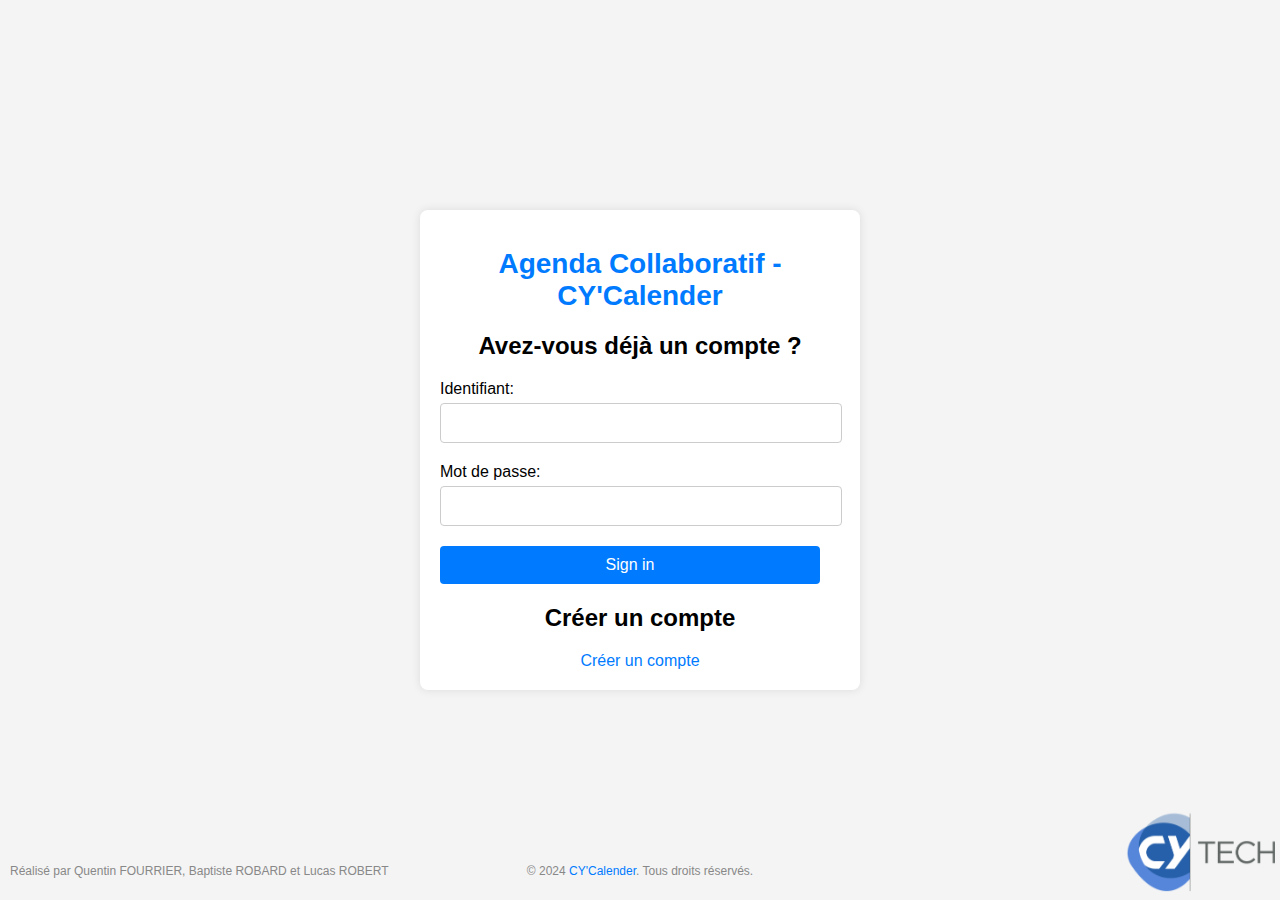
<file: index.html>
<!DOCTYPE html>
<html lang="fr">
<head>
    <meta charset="UTF-8">
    <meta name="viewport" content="width=device-width, initial-scale=1.0">
    <title>Connexion avec Code</title>
    <link rel="stylesheet" href="connectionlogin.css">
</head>
<body>
<div class="container">
  <h1>Agenda Collaboratif - CY'Calender</h1>
  
  <!-- Afficher le formulaire de login -->
  <div id="loginSection">
    <h2> Avez-vous déjà un compte ? </h2>
    <form id="loginForm" action="login.php" method="post">
      <div class="form-group">
        <label for="username">Identifiant:</label>
        <input type="text" id="username" name="username" required/>
      </div>
      <div class="form-group">
        <label for="pass" id="pass-label">Mot de passe:</label>
        <input type="password" id="pass" name="password" minlength="8" required />
      </div>
      <div class="form-group">
        <input type="submit" value="Sign in"/>
      </div>
    </form>
  </div>

  <!-- Lien pour ouvrir le formulaire de création de compte dans une autre page -->
  <h2> Créer un compte </h2>
  <a href="signup.html">Créer un compte</a>
</div>

<!-- Logo PNG -->
<div class="logo">
    <img src="cy.png" alt="Logo" width="150" height="auto"/>
</div>

<!-- Créateurs du site -->
<footer class="creators">
    <p>Réalisé par Quentin FOURRIER, Baptiste ROBARD et Lucas ROBERT</p>
</footer>

<!-- Copyright -->
<footer class="copyright">
    <p>&copy; 2024 <a href="https://www.youtube.com/watch?v=ZRTNHDd0gL8&ab_channel=AdamOndra">CY'Calender</a>. Tous droits réservés.</p>
</footer>

</body>
</html>
</file>
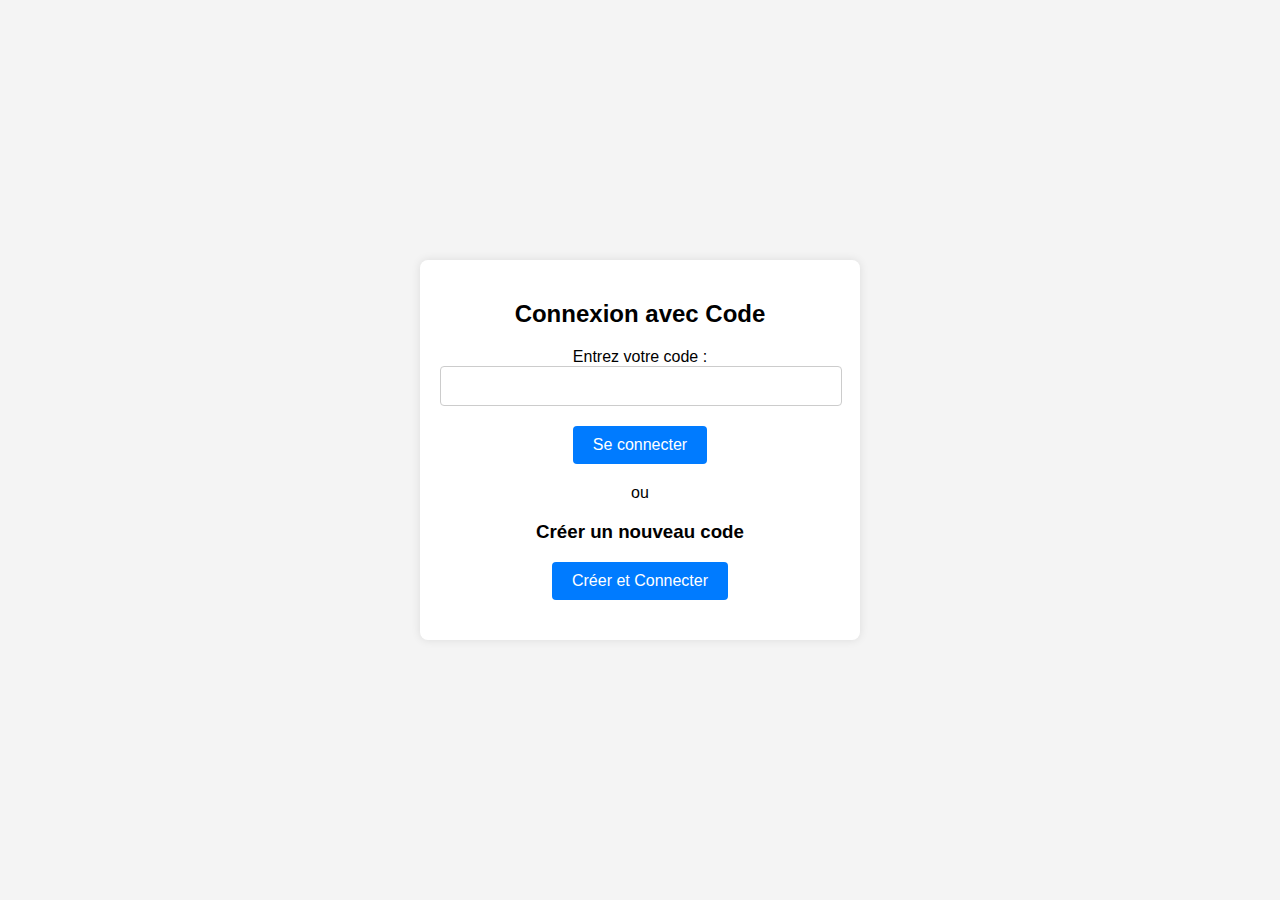
<file: connection.html>
<!DOCTYPE html>
<html lang="fr">
<head>
    <meta charset="UTF-8">
    <meta name="viewport" content="width=device-width, initial-scale=1.0">
    <title>Connexion avec Code</title>
    <link rel="stylesheet" href="connection.css">
</head>
<body>
    <div class="container">
        <h2>Connexion avec Code</h2>
        <form action="login.php" method="post">
            <div class="form-group">
                <label for="code">Entrez votre code :</label>
                <input type="text" id="code" name="code" required>
            </div>
            <div class="form-group">
                <input type="submit" value="Se connecter">
            </div>
        </form>
        <p>ou</p>
        <h3>Créer un nouveau code</h3>
        <form action="nouvelle_page.php" method="post">
            <div class="form-group">
                <input type="submit" value="Créer et Connecter" action="create.html">
            </div>
        </form>
    </div>
</body>
</html>
</file>
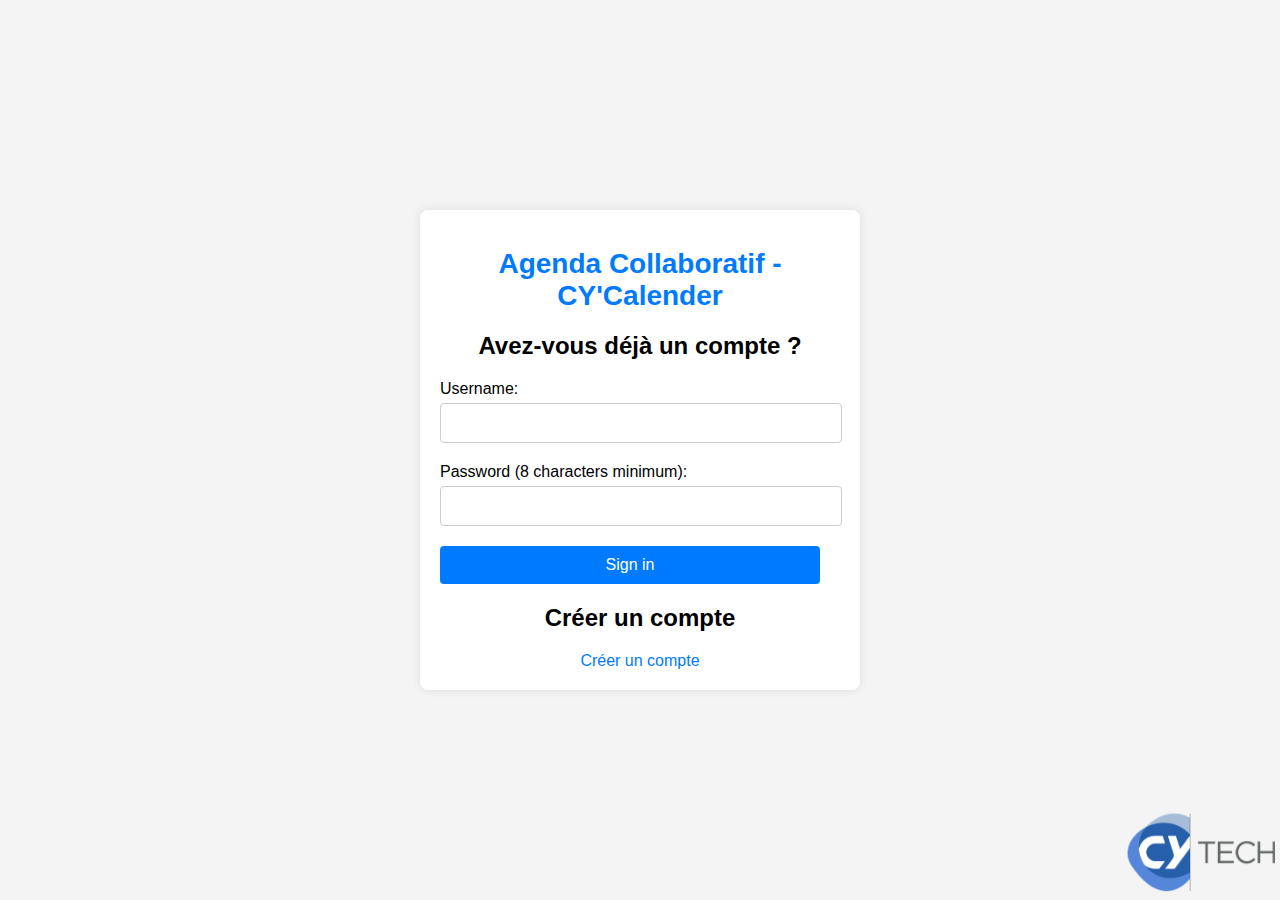
<file: connectionlogin.html>
<!DOCTYPE html>
<html lang="fr">
<head>
    <meta charset="UTF-8">
    <meta name="viewport" content="width=device-width, initial-scale=1.0">
    <title>Connexion avec Code</title>
    <link rel="stylesheet" href="connectionlogin.css">
</head>
<body>
<div class="container">
  <h1>Agenda Collaboratif - CY'Calender</h1> <!-- Déplacer le titre ici -->
  <h2> Avez-vous déjà un compte ? </h2>
  <form action="login.php" method="post">
    <div class="form-group">
      <label for="username">Username:</label>
      <input type="text" id="username" name="username" required/>
    </div>
    <div class="form-group">
      <label for="pass" id="pass-label">Password (8 characters minimum):</label>
      <input type="password" id="pass" name="password" minlength="8" required />
    </div>
    <div class="form-group">
      <input type="submit" value="Sign in"/>
    </div>
  </form>

  <!-- Lien pour ouvrir le formulaire de création de compte dans une autre page -->
  <h2> Créer un compte </h2>
  <a href="signup.html">Créer un compte</a>
</div>

<!-- Logo PNG -->
<div class="logo">
    <img src="cy.png" alt="Logo" width="150" height="auto"/>
</div>

</body>
</html>
</file>
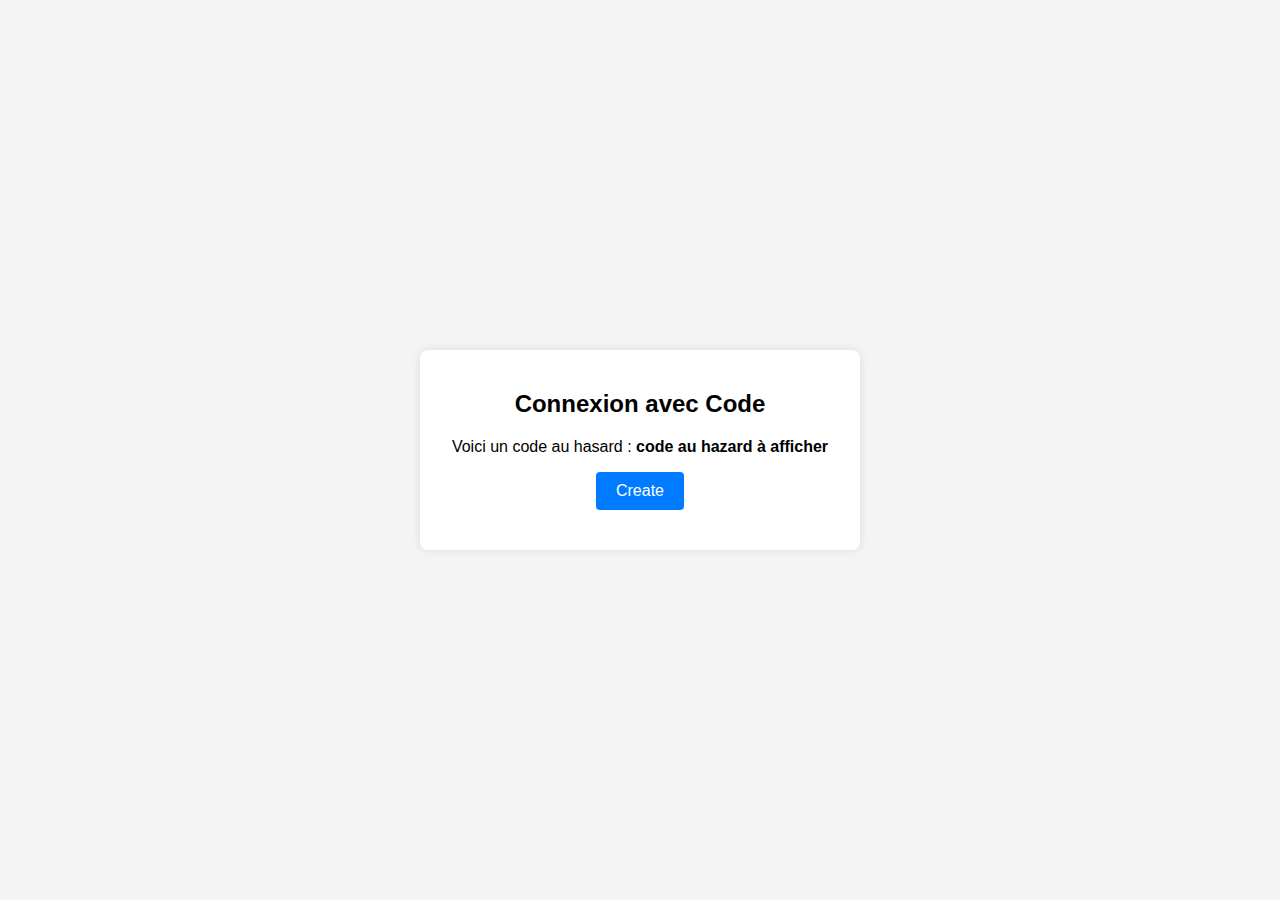
<file: create.html>
<!DOCTYPE html>
<html lang="fr">
<head>
    <meta charset="UTF-8">
    <meta name="viewport" content="width=device-width, initial-scale=1.0">
    <title>Connexion avec Code</title>
    <link rel="stylesheet" href="create.css">
</head>
<body>
    <div class="container">
        <h2>Connexion avec Code</h2>
        <p>Voici un code au hasard : <strong id="random-code">code au hazard à afficher</strong></p>
        <form action="login.php" method="post">
            <div class="form-group">
                <input type="submit" value="Create">
            </div>
        </form>
            </div>
        </form>
    </div>
</body>
</html>
</file>
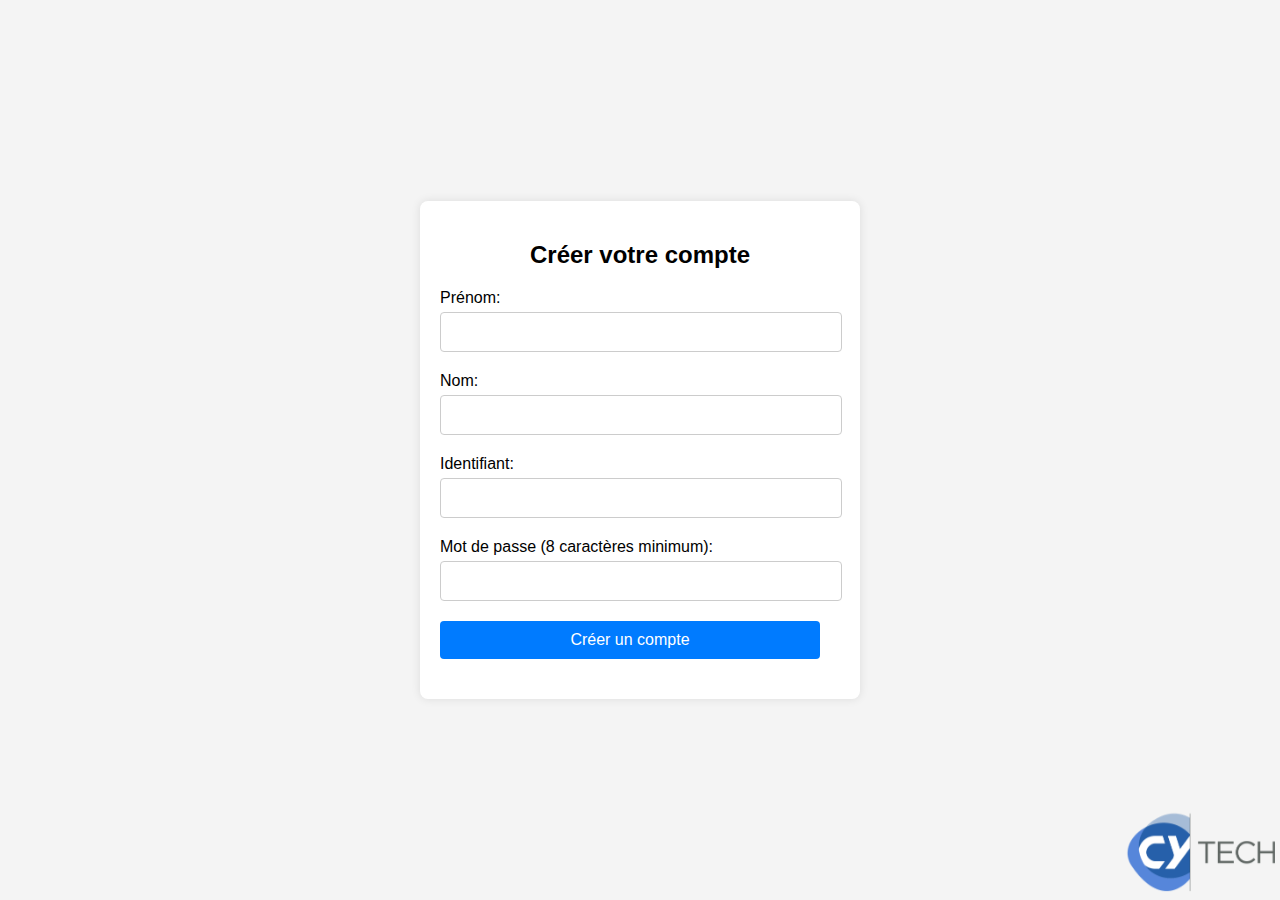
<file: signup.html>
<!DOCTYPE html>
<html lang="fr">
<head>
    <meta charset="UTF-8">
    <meta name="viewport" content="width=device-width, initial-scale=1.0">
    <title>Connexion avec Code</title>
    <link rel="stylesheet" href="connectionlogin.css">
    <style>
        .notification {
            display: none;
            position: fixed;
            top: 50%;
            left: 50%;
            transform: translate(-50%, -50%);
            padding: 15px;
            background-color: #f44336;
            color: white;
            border-radius: 5px;
            z-index: 1;
        }
    </style>
</head>
<body>
<div class="container">
<h2> Créer votre compte </h2>
<form action="signup.php" method="post">
    <div class="form-group">
      <label for="first-name">Prénom:</label>
      <input type="text" id="first-name" name="first-name" required/>
    </div>
    <div class="form-group">
      <label for="last-name">Nom:</label>
      <input type="text" id="last-name" name="last-name" required/>
    </div>
    <div class="form-group">
      <label for="new-username">Identifiant:</label>
      <input type="text" id="new-username" name="new-username" required/>
    </div>
    <div class="form-group">
      <label for="new-pass" id="new-pass-label">Mot de passe (8 caractères minimum):</label>
      <input type="password" id="new-pass" name="new-password" minlength="8" required />
    </div>
    <div class="form-group">
      <input type="submit" value="Créer un compte"/>
    </div>
</form>
</div>

<!-- Logo PNG -->
<div class="logo">
    <img src="cy.png" alt="Logo" width="150" height="auto"/>
</div>

<!-- Notification -->
<div id="notification" class="notification"></div>

<script>
    // Récupérer le paramètre d'URL
    const urlParams = new URLSearchParams(window.location.search);
    const error = urlParams.get('error');

    // Vérifier si une erreur est présente dans l'URL et afficher la notification appropriée
    if (error === 'existing_username') {
        const notification = document.getElementById('notification');
        notification.textContent = 'Ce nom d\'utilisateur est déjà pris.';
        notification.style.display = 'block';

        // Masquer la notification après 3 secondes
        setTimeout(() => {
            notification.style.display = 'none';
        }, 3000);
    }
</script>

</body>
</html>
</file>
<file: connectionlogin.css>
body {
    font-family: Arial, sans-serif;
    margin: 0;
    padding: 0;
    background-color: #f4f4f4;
    display: flex;
    justify-content: center;
    align-items: center;
    min-height: 100vh; /* Utiliser min-height pour s'assurer que le contenu peut dépasser la hauteur de la fenêtre */
    position: relative; /* Position relative pour les éléments enfants positionnés absolument */
}

.container {
    background-color: #fff;
    padding: 20px;
    border-radius: 8px;
    box-shadow: 0 0 10px rgba(0, 0, 0, 0.1);
    max-width: 400px;
    width: 100%;
    text-align: center;
}

.form-group {
    margin-bottom: 20px;
    display: flex;
    flex-direction: column;
    align-items: flex-start;
}

.form-group label {
    margin-bottom: 5px;
}

.form-group input {
    width: calc(100% - 20px);
    padding: 10px;
    border: 1px solid #ccc;
    border-radius: 4px;
    font-size: 16px;
}

input[type="submit"] {
    background-color: #007bff;
    color: #fff;
    border: none;
    padding: 10px 20px;
    border-radius: 4px;
    cursor: pointer;
    font-size: 16px;
    transition: background-color 0.3s ease;
}

input[type="submit"]:hover {
    background-color: #0056b3;
}

#pass-label {
    font-size: 16px;
}

.logo {
    position: fixed;
    bottom: 5px;
    right: 5px;
    max-width: 150px;
    height: auto;
}

h1 {
    text-align: center;
    color: #007bff;
    margin-bottom: 20px;
    font-size: 28px;
}

a {
    color: #007bff;
    text-decoration: none;
}

a:hover {
    text-decoration: underline;
}

/* Styles pour les créateurs */
.creators {
    position: absolute;
    bottom: 10px;
    left: 10px;
    color: #888; /* Couleur de texte grise */
    font-size: 12px; /* Taille de police plus petite */
}

/* Styles pour le copyright */
.copyright {
    position: absolute;
    bottom: 10px;
    left: 50%; /* Déplacer le texte vers le centre */
    transform: translateX(-50%); /* Ajuster le texte vers la gauche de moitié de sa largeur */
    color: #888;
    font-size: 12px;
}

/* Ajout de styles pour le message de consentement des cookies */
.cookie-consent {
    position: fixed;
    bottom: 0;
    left: 0;
    width: 100%;
    background-color: #f8f8f8;
    padding: 10px;
    text-align: center;
    box-shadow: 0 -2px 5px rgba(0, 0, 0, 0.1);
}

.cookie-consent p {
    margin: 0;
}

.cookie-consent button {
    background-color: #007bff;
    color: #fff;
    border: none;
    padding: 8px 16px;
    border-radius: 4px;
    cursor: pointer;
    font-size: 14px;
    transition: background-color 0.3s ease;
}

.cookie-consent button:hover {
    background-color: #0056b3;
}
</file>
<file: connection.css>
body {
    font-family: Arial, sans-serif;
    margin: 0;
    padding: 0;
    background-color: #f4f4f4;
    display: flex;
    justify-content: center;
    align-items: center;
    height: 100vh;
}
.container {
    background-color: #fff;
    padding: 20px;
    border-radius: 8px;
    box-shadow: 0 0 10px rgba(0, 0, 0, 0.1);
    max-width: 400px;
    width: 100%;
    text-align: center;
}
.form-group {
    margin-bottom: 20px;
}
input[type="text"] {
    width: calc(100% - 20px);
    padding: 10px;
    border: 1px solid #ccc;
    border-radius: 4px;
    font-size: 16px;
}
input[type="submit"] {
    background-color: #007bff;
    color: #fff;
    border: none;
    padding: 10px 20px;
    border-radius: 4px;
    cursor: pointer;
    font-size: 16px;
}
input[type="submit"]:hover {
    background-color: #0056b3;
}
</file>
<file: create.css>
body {
    font-family: Arial, sans-serif;
    margin: 0;
    padding: 0;
    background-color: #f4f4f4;
    display: flex;
    justify-content: center;
    align-items: center;
    height: 100vh;
}
.container {
    background-color: #fff;
    padding: 20px;
    border-radius: 8px;
    box-shadow: 0 0 10px rgba(0, 0, 0, 0.1);
    max-width: 400px;
    width: 100%;
    text-align: center;
}
.form-group {
    margin-bottom: 20px;
}
input[type="text"] {
    width: calc(100% - 20px);
    padding: 10px;
    border: 1px solid #ccc;
    border-radius: 4px;
    font-size: 16px;
}
input[type="submit"] {
    background-color: #007bff;
    color: #fff;
    border: none;
    padding: 10px 20px;
    border-radius: 4px;
    cursor: pointer;
    font-size: 16px;
}
input[type="submit"]:hover {
    background-color: #0056b3;
}
</file>
